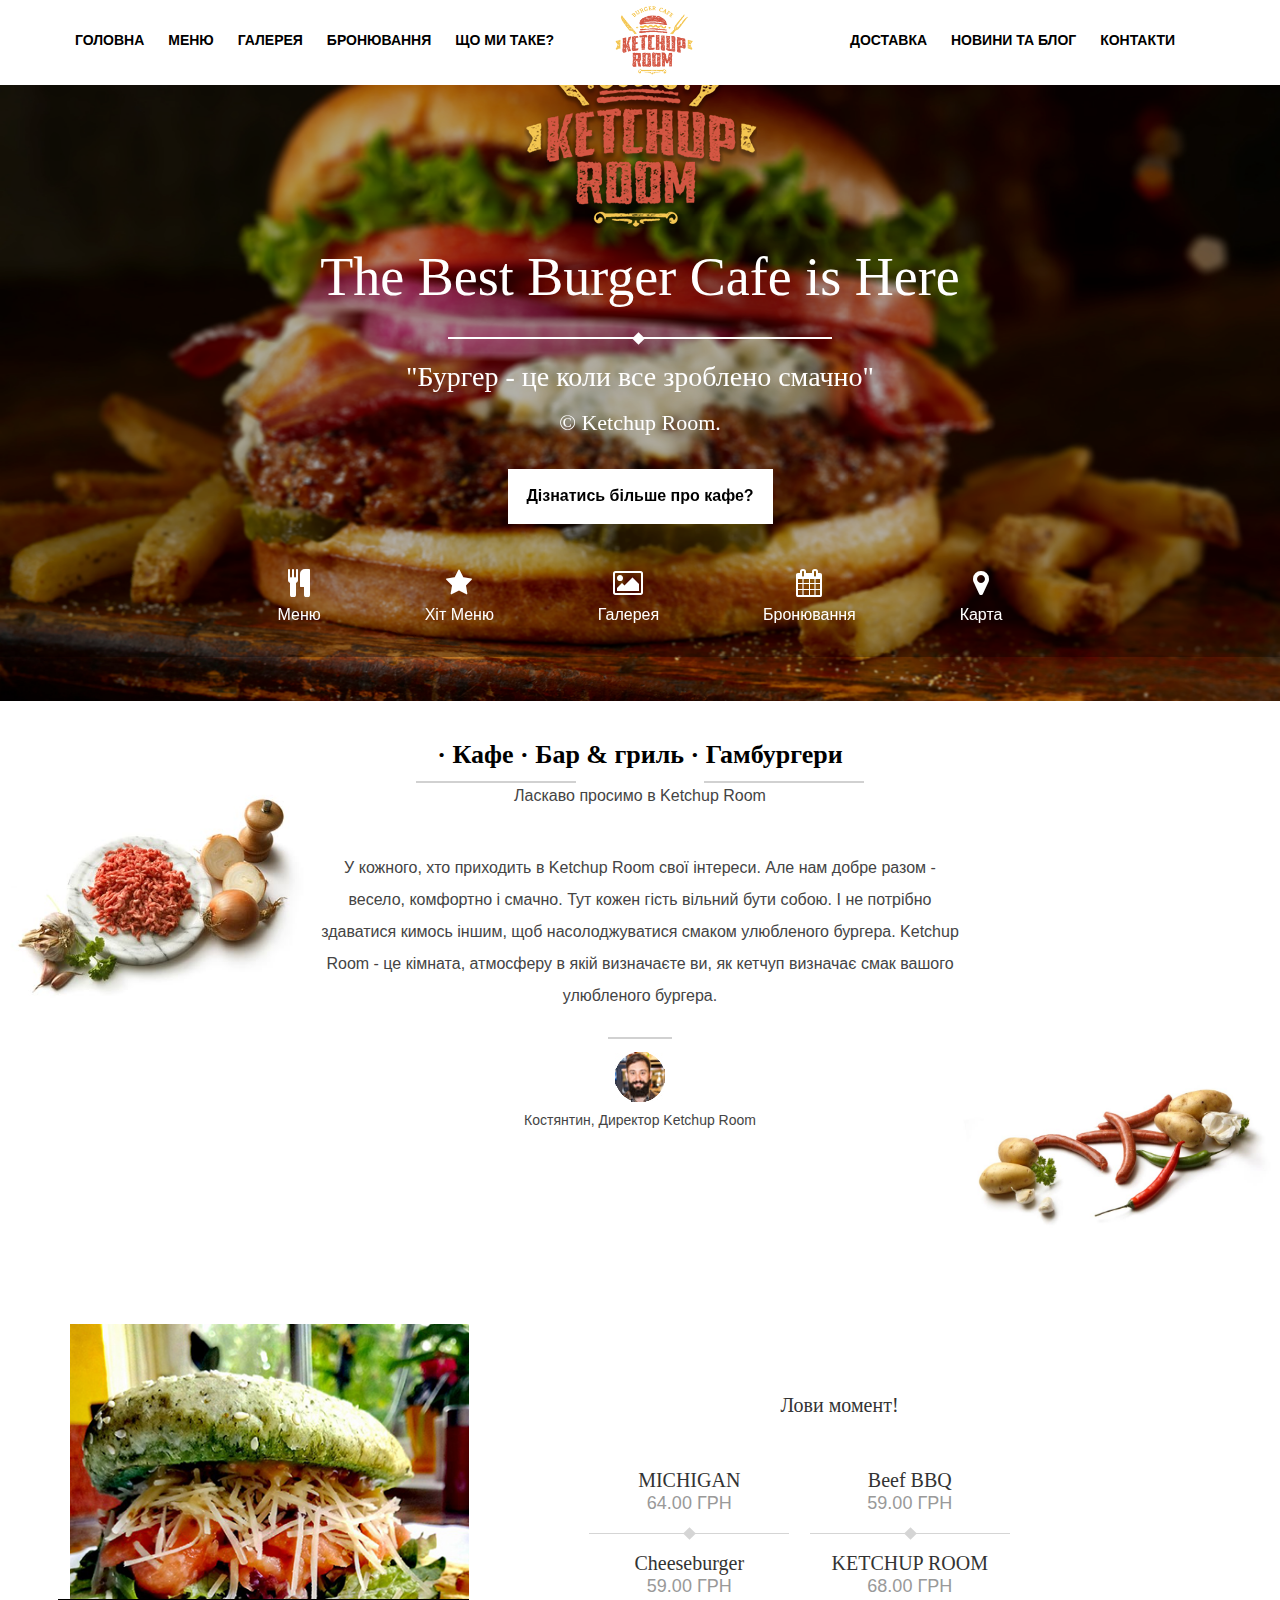
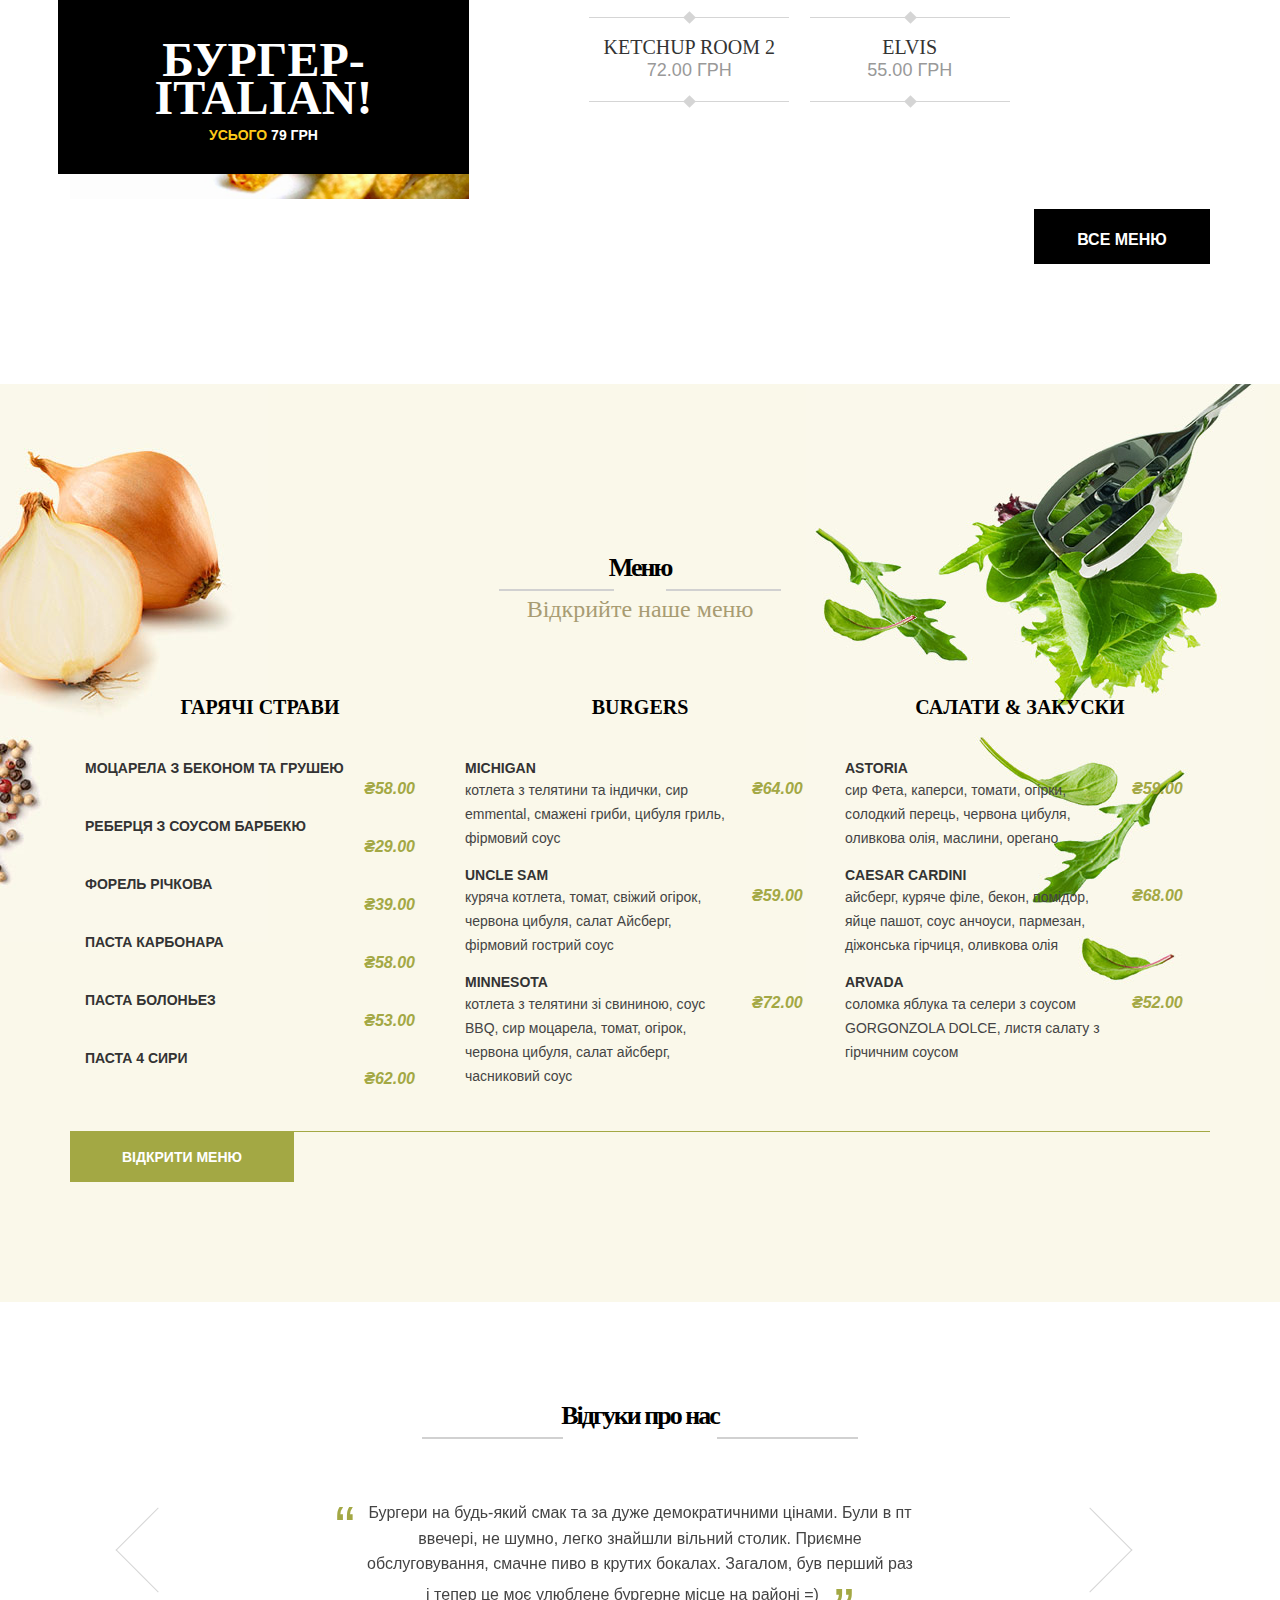
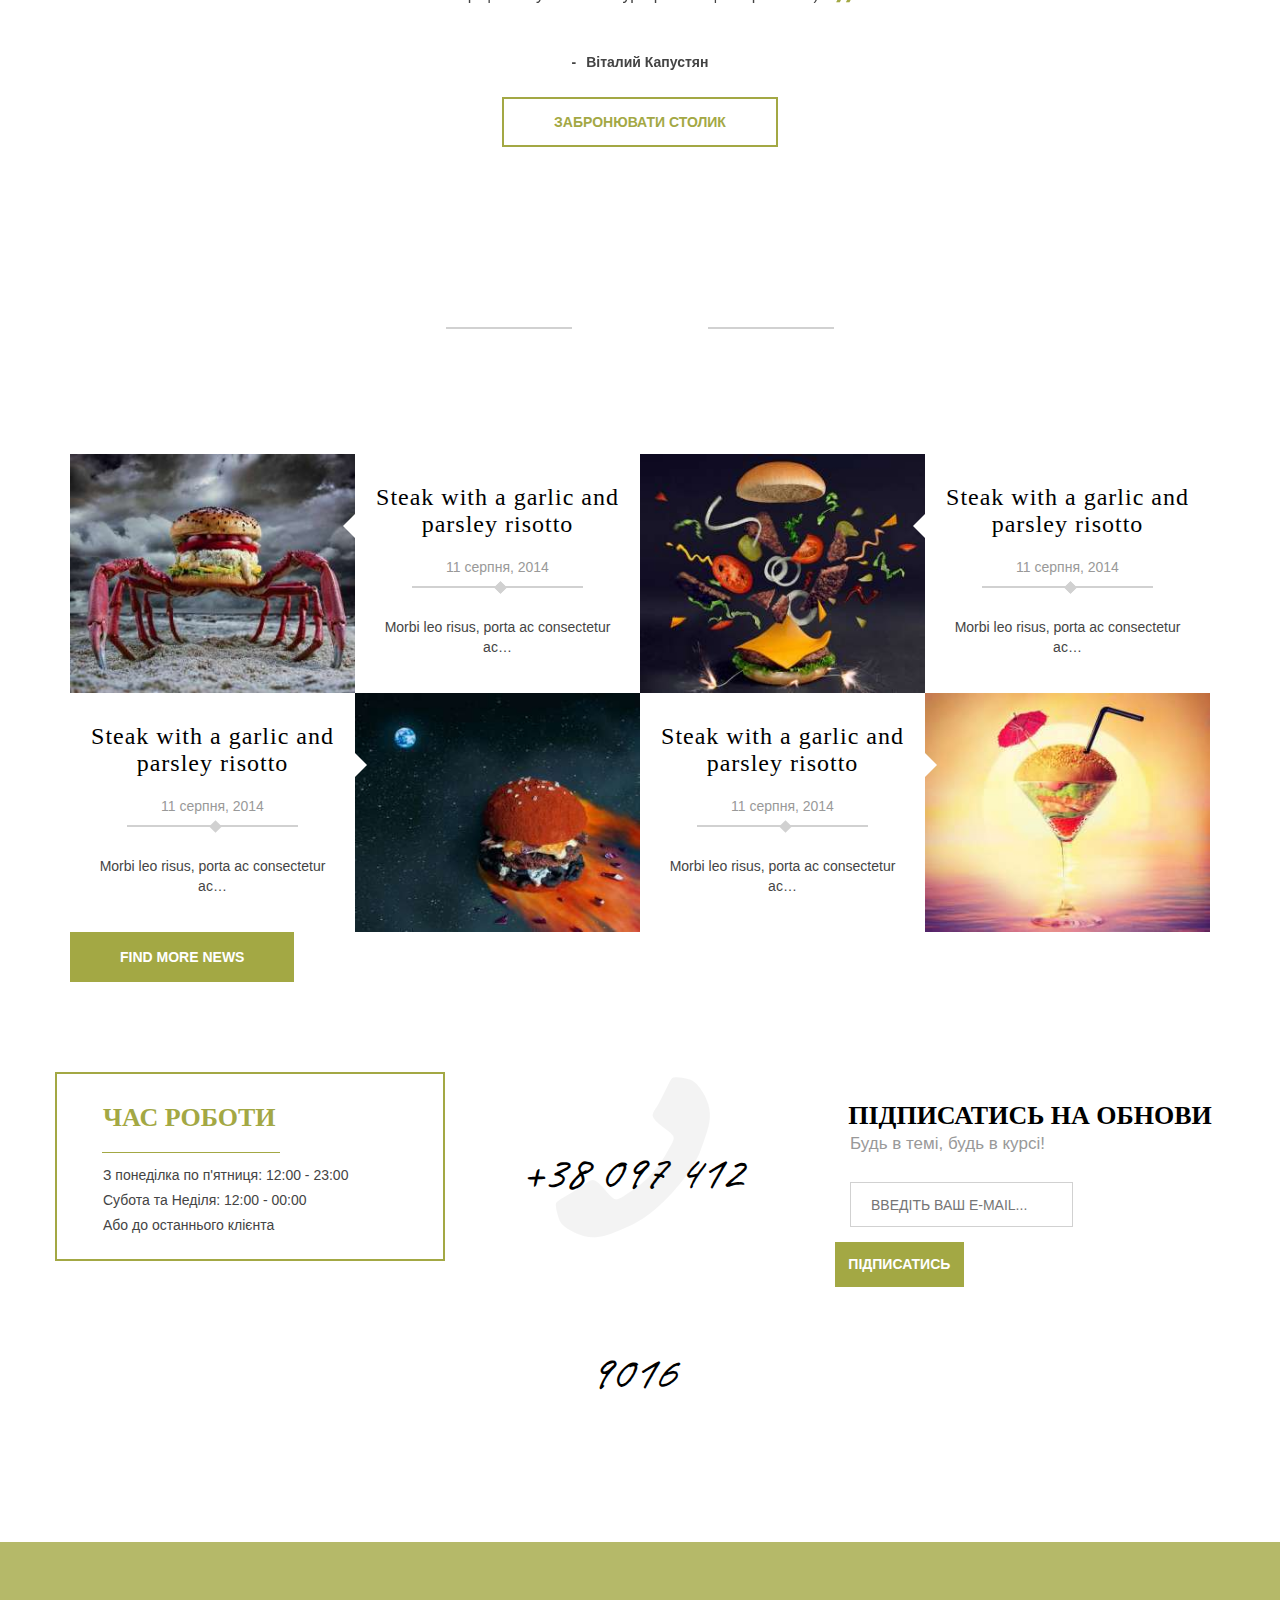
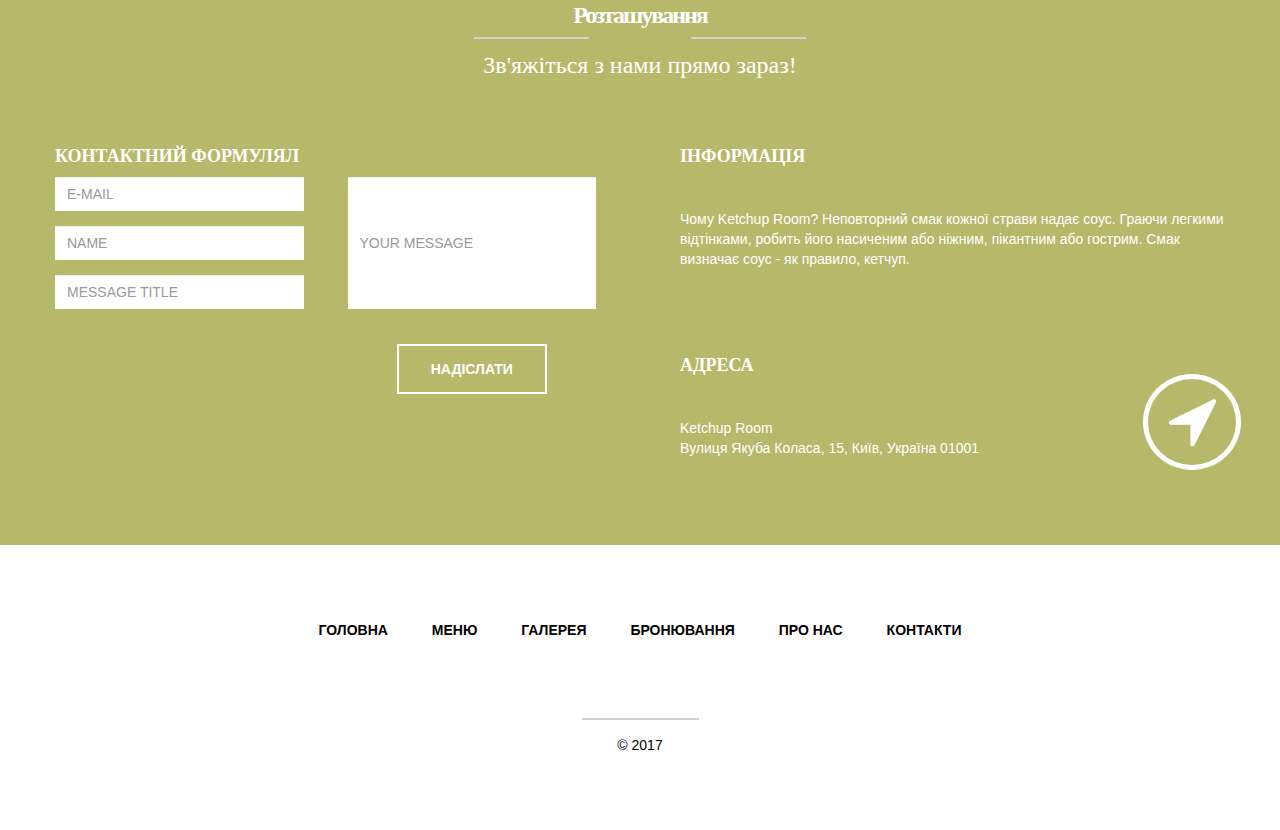
<file: index.html>
<!DOCTYPE html>
<html lang="ua">
<head>
	<meta charset="UTF-8">
    <meta name="viewport" content="width=device-width, initial-scale=1.0">
	<title>Ketchup Room - Restaurant Burgers</title>

    <link rel="stylesheet" href="css/style.css">
    <link rel="stylesheet" href="https://maxcdn.bootstrapcdn.com/bootstrap/3.3.7/css/bootstrap.min.css">
    <!--<script src="https://ajax.googleapis.com/ajax/libs/jquery/3.1.1/jquery.min.js"></script>-->
    <link rel="stylesheet" href="css/font-awesome.min.css">
    <link href="https://fonts.googleapis.com/css?family=Caveat" rel="stylesheet">
    <link rel="shortcut icon" href="img/favicon.ico" type="image/x-icon">

    <script src="https://oss.maxcdn.com/html5shiv/3.7.3/html5shiv.min.js"></script>
    <script src="https://oss.maxcdn.com/respond/1.4.2/respond.min.js"></script>
    <style>
        .carousel-inner > .item > img,
        .carousel-inner > .item > a > img {
            width: 100%;
            margin: auto;
            max-height: 700px;
        }
    </style>
    <script src="https://code.jquery.com/jquery-3.1.1.min.js"
            integrity="sha256-hVVnYaiADRTO2PzUGmuLJr8BLUSjGIZsDYGmIJLv2b8="
            crossorigin="anonymous"></script>




</head>




<body>

                                    <!--mobile menu start-->

<div class="menu-mob visible-md visible-sm visible-xs">
    <img src="img/arrow-down.png" alt="" class="open">
    <img src="img/arrow-up.png" alt="" class="close">
    <ul class="ulleft">
        <li><a href="#">Головна</a></li>
        <li><a href="#">Меню</a></li>
        <li><a href="#">Галерея</a></li>
        <li><a href="#">Бронювання</a></li>
        <li><a href="#">Що ми таке?</a></li>
        <li class="pad-left"><a href="#">Доставка</a></li>
        <li><a href="#">Новини та блог</a></li>
        <li><a href="#">Контакти</a></li>
        </ul>
    <img src="img/logo.png" alt="" class="posf">
    <p class="call">Подзвоніть нам та забронюйте столик у найсмачнішій Бургерній</p>
    <a href="tel:+380974129016" class="phone2 flr">+38 097 412 9016</a>

</div>
                    <!--&lt;!&ndash;menu mobile end&ndash;&gt;-->


	<div class="container-fluid">


            <!--Menu start-->

			<div class="col-lg-12 col-md-12 col-sm-12 col-xs-12 hidden-md hidden-sm hidden-xs">
                <div class="menu-line" id="menu">
                    <div class="container-fluid">
                        <div class="menum">
                            <ul class="menul">
                                <li><a href="#">Головна</a></li>
                                <li><a href="#">Меню</a></li>
                                <li><a href="#">Галерея</a></li>
                                <li><a href="#">Бронювання</a></li>
                                <li><a href="#">Що ми таке?</a></li>
                            </ul>
                            <a href="#" alt="">
                                <img src="img/logo.png" alt="logo" class="logo">
                            </a>

                            <ul class="menur">
                                <li><a href="#">Доставка</a></li>
                                <li><a href="#">Новини та блог</a></li>
                                <li><a href="#">Контакти</a></li>
                            </ul>
                        </div>
                    </div>
                </div>
            </div>
                                        <!--Menu End-->


                    <!--slider block start-->


            <div class="col-lg-12 col-md-12 col-sm-12 col-xs-12">
                <div id="myCarousel" class="carousel slide" data-ride="carousel">
                <!-- Indicators -->
                <!-- Wrapper for slides -->
                    <div class="carousel-inner" role="listbox">
                        <div class="item active">
                            <img src="img/header_bg.jpg" alt="Chania" width="460" height="345">
                        </div>
                        <div class="item">
                            <img src="img/ketchup-room2.jpg" alt="Chania" width="460" height="345">
                        </div>
                        <div class="item">
                            <img src="img/ketchup-room3.jpg" alt="Flower" width="460" height="345">
                        </div>
                    </div>
                    <!-- Left and right controls -->
                    <!--<a class="left carousel-control" href="#myCarousel" role="button" data-slide="prev">-->

                    <!--</a>-->
                    <!--<a class="right carousel-control" href="#myCarousel" role="button" data-slide="next">-->

                    <!--</a>-->
            </div>

                <!--slider end-->

                <!--info on slide start-->
                <div class="onslide">

                <a href="">
                    <img src="img/logo-big.png" alt="logo-big" class="img-responsive visible-xs visible-sm visible-md visible-lg logo-big">
                </a>
                <h1>The Best Burger Cafe is Here</h1>
                <h2>
                    "Бургер - це коли все зроблено смачно"
                </h2>
                <span> &copy; Ketchup Room.</span>
                <br>
                <a class="btn hidden-xs">Дізнатись більше про кафе?</a>
                <ul class="icons hidden-xs">
                    <li><a href="#">
                        <i class="fa fa-cutlery hidden-xs" aria-hidden="true"></i>
                        <p>Меню</p>
                    </a>
                        </li>
                    <li><a href="#">
                        <i class="fa fa-star hidden-xs" aria-hidden="true"></i>
                        <p>Хіт Меню</p>
                    </a>

                        </li>
                    <li><a href="#">
                        <i class="fa fa-picture-o hidden-xs" aria-hidden="true"></i>
                        <p>Галерея</p>
                    </a>

                        </li>
                    <li><a href="#">
                        <i class="fa fa-calendar hidden-xs" aria-hidden="true"></i>
                        <p>Бронювання</p>
                    </a>

                        </li>
                    <li><a href="#">
                        <i class="fa fa-map-marker hidden-xs" aria-hidden="true"></i>
                        <p>Карта</p>
                    </a>

                        </li>
                </ul>
            </div>
                <div class="container visible-xs onslide-xs">
                    <a class="btn">Дізнатись більше про кафе?</a>
                    <ul class="icons">
                        <li><a href="#">
                            <i class="fa fa-cutlery" aria-hidden="true"></i>
                        </a>
                            <p>Меню</p></li>
                        <li><a href="#">
                            <i class="fa fa-star" aria-hidden="true"></i>
                        </a>
                            <p>Хіт Меню</p>
                            </li>
                        <li><a href="#">
                            <i class="fa fa-picture-o" aria-hidden="true"></i>
                        </a>
                            <p>Галерея</p>
                            </li>
                        <li><a href="#">
                            <i class="fa fa-calendar" aria-hidden="true"></i>
                        </a>
                            <p>Бронювання</p>
                            </li>
                        <li><a href="#">
                            <i class="fa fa-map-marker" aria-hidden="true"></i>
                        </a>
                            <p>Карта</p>
                            </li>
                    </ul>
                </div>
                <!--info on slide end-->
            </div>

        <div class="clear"></div>

        <!--block with quote -->

            <div class="col-lg-12 col-md-12 col-sm-12 col-xs-12">
            <div class="wrap">

                <div class="content">

                        <h2>· Кафе · Бар &amp; гриль · Гамбургери</h2>
                        <p>Ласкаво просимо в Ketchup Room</p>
                        <p>
                            У кожного, хто приходить в Ketchup Room свої інтереси. Але нам добре разом - весело, комфортно і смачно. Тут кожен гість вільний бути собою. І не потрібно здаватися кимось іншим, щоб насолоджуватися смаком улюбленого бургера. Ketchup Room - це кімната, атмосферу в якій визначаєте ви, як кетчуп визначає смак вашого улюбленого бургера.
                        </p>
                        <img src="img/chef_avatar.jpg" alt="avatar">
                        <p class="name">
                            Костянтин, Директор Ketchup Room
                        </p>
                        <p class="posr">
                            <img src="img/restaurant_left_bg.jpg" alt="food" class="img-responsive leftside hidden-xs">
                            <img src="img/restaurant_right_bg.jpg" alt="food" class="img-responsive rightside hidden-xs">

                        </p>
                    </div>
                </div>
            </div>


        <!--block with quote end-->


        <div class="clear"></div>


        <!--block with parralax 1 start -->

            <div class="col-lg-12 col-md-12 col-sm-12 col-xs-12">
                <div class="parallax">
                    <div class="container">

                            <div class="bg-wrap">
                                <div class="col-lg-12 col-md-12 col-sm-12 col-xs-12 white">
                                    <figure class="hidden-xs hidden-sm"><img src="img/banner_special.jpg" alt="Summer Grill" class="img-responsive hidden-xs">
                                        <figcaption class="hidden-xs">
                                            <h3>бургер- Italian!</h3>
                                            <p><span>Усього</span><strong> 79 грн</strong></p>
                                        </figcaption>
                                    </figure>

                                    <div class="special-content">
                                        <h3 class="header">Лови момент!</h3>
                                        <ul class="special-menu">
                                            <li>
                                                <h4>MICHIGAN</h4>
                                                64.00 ГРН</li>
                                            <li>
                                                <h4>Beef BBQ</h4>
                                                59.00 ГРН</li>
                                            <li>
                                                <h4>Cheeseburger</h4>
                                                59.00 ГРН</li>
                                            <li>
                                                <h4>KETCHUP ROOM</h4>
                                                68.00 ГРН</li>
                                            <li>
                                                <h4>KETCHUP ROOM 2</h4>
                                                72.00 ГРН</li>
                                            <li>
                                                <h4>ELVIS</h4>
                                                55.00 ГРН</li>
                                        </ul>
                                    </div>
                                </div>
                                <div class="col-lg-2 col-sm-12 col-xs-12 col-lg-offset-10 col-md-12" >
                                        <a href="#" class="menubtn"> ВСЕ МЕНЮ</a>
                                </div>
                            </div>

                    </div>
                </div>
            </div>

        <!--block with parallax 1 end-->

        <div class="clear"></div>

        <!--block with menu start -->

        <div class="wrap-menu">

            <div class="col-lg-12 col-md-12 col-sm-12 col-xs-12">
                <div class="burg-menu-head">
                    <h3>Меню</h3>
                    <span>Відкрийте наше меню</span>
                </div>
            </div>

            <div class="burg-menu-cont">
                <div class="container">

                        <div class="col-lg-4 col-md-4 zi col-sm-4 col-xs-12">
                            <div class="line1">
                                <h3>ГАРЯЧІ СТРАВИ</h3>
                                <ul class="list1">
                                    <li class="price">
                                        МОЦАРЕЛА З БЕКОНОМ ТА ГРУШЕЮ
                                        <p>₴58.00</p>
                                    </li>
                                    <li class="price">
                                        РЕБЕРЦЯ З СОУСОМ БАРБЕКЮ
                                        <p>₴29.00</p>
                                    </li>
                                    <li class="price">
                                        ФОРЕЛЬ РІЧКОВА
                                        <p>₴39.00</p>
                                    </li>
                                    <li class="price">
                                        ПАСТА КАРБОНАРА
                                        <p>₴58.00</p>
                                    </li>
                                    <li class="price">
                                        ПАСТА БОЛОНЬЕЗ
                                        <p>₴53.00</p>
                                    </li>
                                    <li class="price">
                                        ПАСТА 4 СИРИ
                                        <p>₴62.00</p>
                                    </li>
                                </ul>
                            </div>
                        </div>
                        <div class="col-lg-4 col-md-4 zi col-sm-4 col-xs-12">
                            <div class="line1">
                                <h3>BURGERS</h3>
                                <ul class="list1">
                                    <li class="price">
                                        MICHIGAN
                                        <p class="ingredients">
                                            котлета з телятини та індички, сир emmental, смажені гриби, цибуля гриль, фірмовий соус
                                        </p>
                                        <p class="cent">₴64.00</p>
                                    </li>
                                    <li class="price">
                                        UNCLE SAM
                                        <p class="ingredients">куряча котлета, томат, свіжий огірок, червона цибуля, салат Айсберг, фірмовий гострий соус</p>
                                        <p class="cent">₴59.00</p>
                                    </li>
                                    <li class="price">
                                        MINNESOTA
                                        <p class="ingredients">котлета з телятини зі свининою, соус BBQ, сир моцарела, томат, огірок, червона цибуля, салат айсберг, часниковий соус</p>
                                        <p class="cent">₴72.00</p>
                                    </li>
                                </ul>
                            </div>
                        </div>
                        <div class="col-lg-4 col-md-4 zi col-sm-4 col-xs-12">
                            <div class="line1">
                                <h3>САЛАТИ & ЗАКУСКИ</h3>
                                <ul class="list1">
                                    <li class="price">
                                        ASTORIA
                                        <p class="ingredients">
                                            сир Фета, каперси, томати, огірки, солодкий перець, червона цибуля, оливкова олія, маслини, орегано
                                        </p>
                                        <p class="cent">₴59.00</p>
                                    </li>
                                    <li class="price">
                                        CAESAR CARDINI
                                        <p class="ingredients">айсберг, куряче філе, бекон, помідор, яйце пашот, соус анчоуси, пармезан, діжонська гірчиця, оливкова олія</p>
                                        <p class="cent">₴68.00</p>
                                    </li>
                                    <li class="price">
                                        ARVADA
                                        <p class="ingredients">соломка яблука та селери з соусом GORGONZOLA DOLCE, листя салату з гірчичним соусом</p>
                                        <p class="cent">₴52.00</p>
                                    </li>
                                </ul>
                            </div>
                        </div>
                    <div class="clear"></div>
                    <div class="border-bot"></div>
                    <a href="#" class="menubtn colorbtn">Відкрити меню</a>
                </div>
            </div>
            <img src="img/rightp.jpg" alt="" class="leftp hidden-xs">
            <img src="img/menu_right_bg.jpg" alt="" class="rightp hidden-xs">
        </div>

        <!--block with menu end-->

        <div class="clear"></div>

        <!--block with comment start-->

        <div class="wrap textslider">
            <div class="textslider-head">
                <h3>Відгуки про нас</h3>
            </div>
            <div id="text-carousel" class="carousel slide" data-ride="carousel">
                <!-- Wrapper for slides -->

                    <div class="col-xs-offset-3 col-xs-6 col-sm-6 col-xs-12">
                        <div class="carousel-inner">
                            <div class="item active">


                                <div class="carousel-content">
                                    <div class="quotel">
                                        <p class="quote">Бургери на будь-який смак та за дуже демократичними цінами. Були в пт ввечері, не шумно, легко знайшли вільний столик. Приємне обслуговування, смачне пиво в крутих бокалах. Загалом, був перший раз і тепер це моє улюблене бургерне місце на районі =)</p>
                                        <p class="center nameq">Віталий Капустян</p>
                                    </div>
                                </div>
                            </div>
                            <div class="item">
                                <div class="carousel-content">
                                    <div class="quotel">
                                        <p class="quote">Сегодня посетил это заведение с семьей, не буду перечислять всех достоинств, сами в них убедитесь. В памяти и на сердце - добрые, теплые и приятные воспоминания, спасибо. </p>
                                        <p class="center nameq">Віталий Капустян</p>
                                    </div>
                                </div>
                            </div>
                            <div class="item">
                                <div class="carousel-content">
                                    <div class="quotel">
                                        <p class="quote">Зашли семьей по рекомендации друга, очень классное заведение. Кухня ням-ням самые вкусные бургеры таких в Киеве еще не ела. Так же делали доставку на дом, все приехало вкусное и теплое что очень важно было для нас.</p>
                                        <p class="center nameq">Valova Tetyana</p>
                                    </div>
                                </div>
                            </div>

                        </div>
                        <a href="" class="btn-reserv btn-border">
                            Забронювати столик
                        </a>
                    </div>

                <!-- Controls --> <a class="left carousel-control-my" href="#text-carousel" data-slide="prev">
                <span class="glyph-prev"></span>
            </a>
                <a class="right carousel-control-my " href="#text-carousel" data-slide="next">
                    <span class="glyph-next"></span>
                </a>

            </div>
        </div>

        <!--block with comment end-->

        <div class="clear"></div>

        <!--block with parallax 2 start-->

        <div class="bg-parallax">
            <div class="container">

                    <div class="col-lg-12 col-md-12 col-sm-12 col-xs-12">
                        <div class="wrap-blog">

                            <h3>
                                Подiї	&amp; Блог
                                <p>Будьте в курсі подій з нами</p>
                            </h3>




                            <div class="cont1">
                                <a href="#"><img src="img/1.jpg" alt="" class="fl"></a>
                                <div class="info-blog left-50">
                                    <h3>
                                        <a href="#">Steak with a garlic and parsley risotto</a>
                                    </h3>
                                    <time datetime="2014-08-11T00:00:00+00:00">11 серпня, 2014</time>
                                    <p class="line">
                                        Morbi leo risus, porta ac consectetur ac…
                                    </p>

                                </div>

                            </div>



                            <div class="cont1">
                                    <a href="#">
                                        <img src="img/2.jpg" alt="" class="fl">
                                    </a>
                                <div class="info-blog left-50">
                                    <h3>
                                        <a href="#">Steak with a garlic and parsley risotto</a>
                                    </h3>
                                    <time datetime="2014-08-11T00:00:00+00:00">11 серпня, 2014</time>
                                    <p class="line">
                                        Morbi leo risus, porta ac consectetur ac…
                                    </p>

                                </div>

                            </div>


                            </div>
                            <div class="cont1">

                                <a href="#"><img src="img/3.jpg" alt="" class="fr"></a>
                                <div class="info-blog left-0">
                                    <h3>
                                        <a href="#">Steak with a garlic and parsley risotto</a>
                                    </h3>
                                    <time datetime="2014-08-11T00:00:00+00:00">11 серпня, 2014</time>
                                    <p class="line">
                                        Morbi leo risus, porta ac consectetur ac…
                                    </p>

                                </div>

                            </div>



                            <div class="cont1">
                                <a href="#" class="aaa">
                                    <img src="img/4.jpg" alt="" class="fr">
                                </a>

                                <div class="info-blog left-0">
                                    <h3>
                                        <a href="#">Steak with a garlic and parsley risotto</a>
                                    </h3>
                                    <time datetime="2014-08-11T00:00:00+00:00">11 серпня, 2014</time>
                                    <p class="line">
                                        Morbi leo risus, porta ac consectetur ac…
                                    </p>
                                </div>
                            </div>
                      <a href="#" class="btn-blog">Find more news</a>

                    </div>
                </div>
            </div>

        <!--block with parallax end -->
    <div class="clear"></div>

        <!--about us -->
        <div class="aboutus">
            <div class="container">
                <div class="row">
                    <div class="col-lg-4 col-md-4 col-sm-4 col-xs-12">
                        <div class="time-work">
                            <h3>ЧАС РОБОТИ
                            </h3>
                            <p>З понеділка по п'ятниця: 12:00 - 23:00
                                <br>
                                Субота та Неділя: 12:00 - 00:00
                                <br>
                                Або до останнього клієнта</p>
                        </div>
                    </div>
                    <div class="col-lg-4 col-md-4 col-sm-4 col-xs-12">
                        <div class="tel">
                            <i class="fa fa-phone icon-big" aria-hidden="true"></i>
                            <a href="tel:+380974129016" class="phone">
                                +38 097 412 9016
                            </a>
                        </div>
                    </div>
                    <div class="col-lg-4 col-md-4 col-sm-4 col-xs-12">
                        <div class="updates">
                            <h2>ПІДПИСАТИСЬ НА ОБНОВИ
                            </h2>
                            <p>Будь в темі, будь в курсі!</p>
                            <form id="callback">
                            <input class="mail" name="email" type="email" placeholder="ВВЕДІТЬ ВАШ E-MAIL..." required="required" id="email1">
                            <button class="send" name="sendmail" type="submit">Підписатись</button>
                            </form>
                        </div>
                    </div>
                </div>
            </div>
        </div>

        <!--Modal window start-->

        <div class="modal fade" id="myModal" tabindex="-1" role="dialog" aria-labelledby="myModalLabel">
            <div class="modal-dialog" role="document">
                <div class="modal-content">
                    <div class="modal-header">
                        <button type="button" class="close" data-dismiss="modal" aria-label="Close"><span aria-hidden="true">&times;</span></button>
                    </div>
                    <div class="modal-body" id="send-res"></div>
                    <div class="modal-footer">
                        <button type="button" class="btn btn-default" data-dismiss="modal">Добре</button>

                    </div>
                </div>
            </div>
        </div>

    <!--Modal's end-->


        <!--end about us -->
        <div class="clear"></div>

        <!--map constructor -->
        <div class="map-block">
            <div class="map" id="myMap">
                <script type="text/javascript" charset="utf-8" async src="https://api-maps.yandex.ru/services/constructor/1.0/js/?sid=ePy9zW4nA_wNK0jw8BnxEOwThUIZLUFY&amp;width=100%25&amp;height=600&amp;lang=ru_RU&amp;sourceType=constructor&amp;scroll=true"></script>
                <button class="closemap" id="closemap"><a href="#mappp"></a></button>
            </div>

            <div class="form-wrap" id="mappp">
                <h3>Розташування
                </h3>
                <p>Зв'яжіться з нами прямо зараз!</p>

                <div class="container">
                    <form action="" id="comments">
                    <div class="row">
                        <div class="col-lg-6 col-md-6 col-sm-6 col-xs-12" >
                            <h4> КОНТАКТНИЙ ФОРМУЛЯЛ</h4>
                            <div class="col-lg-6 col-md-6 col-sm-6 col-xs-12">

                                <div class="form-group">

                                    <div class="col-10">
                                        <input class="form-control form-left" type="email" placeholder="E-MAIL" name="email2" id="commail">
                                    </div>
                                </div>

                                <div class="form-group">

                                    <div class="col-10">
                                        <input class="form-control form-left" type="text" name="name2" placeholder="NAME" id="comname">
                                    </div>
                                </div>



                                <div class="form-group">

                                    <div class="col-10">
                                        <input class="form-control form-left" type="text" placeholder="MESSAGE TITLE"  name="title" id="comtitle">
                                    </div>
                                </div>
                            </div>
                            <div class="col-lg-6 col-md-6 col-sm-6 col-xs-12">
                                <div class="form-group">

                                    <div class="col-10">
                                        <input class="form-control form-right" type="text" placeholder="YOUR MESSAGE"  name="message" id="commes">
                                    </div>
                                </div>

                               <p class="but">
                                  <button type="submit" name="comment"  class="btn-comment" id="sendCom">Надіслати</button>
                               </p>

                            </div>

                        </div>
                        <div class="col-lg-6 col-md-6 col-sm-6 col-xs-12">
                            <div class="form-wrap-right">
                            <h4>ІНФОРМАЦІЯ</h4>
                                <p class="adress"> Чому Ketchup Room? Неповторний смак кожної страви надає соус. Граючи легкими відтінками, робить його насиченим або ніжним, пікантним або гострим. Смак визначає соус - як правило, кетчуп.</p>
                                <h4>АДРЕСА</h4>
                                <p class="adress">Ketchup Room
                                    <br>
                                    Вулиця Якуба Коласа, 15, Київ, Україна 01001</p>
                                <a href="#myMap" class="loc-icon" id="openmap">
                                <i class="fa fa-location-arrow" aria-hidden="true"></i>
                                    </a>
                            </div>

                        </div>
                    </div>
                </form>
                </div>

            </div>
        </div>

        <!--end map -->
        <div class="clear"></div>
    </div>
    <div class="footer">
        <div class="container">
            <div class="row">
                <div class="col-lg-12 col-md-12 col-sm-12 col-xs-12">
                    <div class="menu-down">
                        <ul>
                            <li class="menu-down-li"><a  href="#">Головна</a></li>
                            <li class="menu-down-li"><a  href="#">Меню</a></li>
                            <li class="menu-down-li"><a  href="#">Галерея</a></li>
                            <li class="menu-down-li"><a  href="#">Бронювання</a></li>
                            <li class="menu-down-li" ><a href="#">Про нас</a></li>
                            <li class="menu-down-li" ><a href="#">Контакти</a></li>
                        </ul>
                    </div>
                    <div class="copyright">
                        <p> 	&#169; 2017</p>
                    </div>
                </div>
            </div>
        </div>
    </div>





    <script type="text/javascript">
        jQuery(function(f){
            var element = f('#menu');
            f(window).scroll(function(){
                element['fade'+ (f(this).scrollTop() > 200 ? 'In': 'Out')](500);

            });
        });
    </script>


<!--<script src="https://ajax.googleapis.com/ajax/libs/jquery/1.12.4/jquery.min.js"></script>-->
<script src="js/bootstrap.min.js"></script>
<script src="js/menu.js"></script>
<script src="js/send.js"></script>
<script src="js/comments.js"></script>




</body>
</html>
</file>
<file: css/style.css>
* {
padding: 0;
margin: 0;
font-size: 100%;
}

body .col-lg-12, body .col-lg-6 {
padding-right: 0;
padding-left: 0;
}

body .container-fluid {
padding-right: 0;
padding-left: 0;
}

body:focus {
    outline: none;
    text-decoration: none;
}

.row .col-lg-4 {
padding-left: 0;
padding-right: 0;
}

.white {
width: 100%;
background: #ffffff;
}

body {
font-family: 'Open Sans', Arial, sans-serif;
position: relative;
word-wrap: break-word;
}

a:focus, a:hover {
    text-decoration: none;
    outline: none;
    transition: all .3s cubic-bezier(0.26, 0.23, 1, 1.21);

}

.btn-default.focus .btn-default:focus{
    text-decoration: none;
    outline: none;
}

.clear {
clear: both;

}

.container> .row {
padding-left: 0;
padding-right: 0;
}

.row {
padding-left: 0;
padding-right: 0;
}


/*mobile menu*/


.menu-mob {
width: 100%;
max-height: 300px;
height: 100%;
background: #ffffff;
position: fixed;
left: 0;
right: 0;
top: -233px;
cursor: pointer;
z-index:999;
}

.flr {
float: right;
}
.phone2 {
color: #000;
display: block;
font-size: 48px;
font-weight: 300;
line-height: 50px;
position: relative;
text-align: center;
z-index: 1;
font-style: italic;
font-family: 'Caveat', cursive;
padding-right: 65px;
    transition: all .3s cubic-bezier(0.26, 0.23, 1, 1.21);
}

.menu-mob .phone2:focus{
    text-decoration: none;
    outline: none;
}


.menu-mob .phone2:hover {
text-decoration: none;
color: #a3a844;
    transition: all .3s cubic-bezier(0.26, 0.23, 1, 1.21);
}

.menu-mob .call {
font-size: 20px;
padding: 20px;
font-style: italic;
font-family: 'Caveat', cursive;
color: #000000;
text-align: center;
}

.menu-mob ul li {
list-style-type: none;
padding: 4px 20px;
font-size: 14px;
font-weight: bold;
text-transform: uppercase;
color: #000000;
}

.menu-mob li>a {
color: #000000;
text-decoration: none;
}

.open {
width: 36px;
position: absolute;
right:5%;
top: 85%;
}

.close {
width: 36px;
position: absolute;
right: 5%;
top: 85%;
display: none;
}

.posf {
position: absolute;
width: 10%;
margin: 50px auto;
bottom:-45px;
}

.ulright {
float: right;
width: 40%;
}

.ulleft {
float: left;
width: 60%;
margin-top: 10px;
}

.modal-title {
text-align: center;
}

.modal-body {
text-align: center;
}

/*end mobile menu*/

/*start menu*/

.menu-line {
width: 100%;
background: #ffffff;
position: fixed;
z-index: 56;
left: 0;
height: 85px;
}

.memum {
width: 90%;
padding: 10px;
}

.menu {
position: fixed;
z-index:1222;
background: #ffffff;
width: 100%;
max-width: 1280px;
}

.menul {
list-style-type: none;
float: left;
    padding: 0 20px 0 75px;
}

.menul li:nth-child(1){
padding-left:0;
}

.menul li, .menur li {
display: inline-block;
margin: 30px auto;
padding: 0 10px;
font-size: 14px;
font-weight:bold;
text-transform: uppercase;
}

.menul li>a, .menur li>a {
color: #000000;
    transition: all .3s cubic-bezier(0.26, 0.23, 1, 1.21);
}


.menul li>a:focus, .menur li a:focus{
    text-decoration: none;
    outline: none;
}
.menul li>a:hover, .menur li a:hover {
text-decoration: none;
color: #a3a844;
    transition: all .3s cubic-bezier(0.26, 0.23, 1, 1.21);
}

.menur {
float: right;
    padding: 0 95px 0 20px;
}

a .logo {
height: 70px;
margin:5px auto;
text-align: center;
position: absolute;
left: 48%;
}

/*menu end*/

/*slider-block*/

.logo-big {
height: 270px;
margin: 20px auto;
}


.onslide {
position: absolute;
top: 0;
width: 100%;
text-align: center;
background: rgba(0,0,0,.3);
max-height: 850px;
}

.onslide h1 {
font-size: 54px;
color: #ffffff;
font-family: "Old Standard TT Regular";
}

.onslide h2 {
font-size: 28px;
line-height: 40px;
color: #ffffff;
font-family: "Old Standard TT Regular";
padding-top: 30px;
}

.onslide h2:before {
content: "";
border: 1px solid #ffffff;
left: 35%;
position: absolute;
width: 30%;
top: 336px;
}

.onslide h2:after {
content: "";
height: 9px;
width: 9px;
background: #ffffff;
position: absolute;
left: 49.5%;
top: 333px;
transform: rotate(-45deg);
}

.onslide span {
color: #ffffff;
font-size: 22px;
font-family: "Old Standard TT Regular";
}

.onslide .btn {
margin:30px auto;
width: 265px;
height: 55px;
background: #ffffff;
color: #000000;
border-radius: 0;
font-size: 16px;
font-weight:bold;
padding-top: 15px;
    transition: all .3s cubic-bezier(0.26, 0.23, 1, 1.21);
}

.onslide .btn:focus{
    text-decoration: none;
    outline: none;
}
.onslide .btn:hover {
background: #000;
color: #ffffff;
    transition: all .3s cubic-bezier(0.26, 0.23, 1, 1.21);
}

.onslide li {
display: inline-block;
padding: 10px 50px;
}

.onslide li a {
color: #fff;
font-size: 28px;
    transition: all .3s ease;
}

.onslide li a:focus{
    text-decoration: none;
    outline: none;
}
.onslide li a:hover {
opacity: .7;
text-decoration: none;
    transition: all .3s ease;
}

.onslide li p {
font-size: 16px;
color: #ffffff;
}

/*text-slider*/

.wrap {
text-align: center;
margin-top: 40px;
}

.wrap h2 {
position: relative;
font-size: 26px;
font-weight:bold;
font-family: 'Old Standard TT Regular';
color: #000000;
}
.wrap h2:before {
content: "";
border:1px solid #d1d1d1;
display: block;
position: absolute;
width: 160px;
z-index: 1;
left: 15%;
top: 40px;
}
.wrap h2:after {
content: "";
border:1px solid #d1d1d1;
display: block;
position: absolute;
width: 160px;
z-index: 1;
right: 15%;
top: 40px;
}

.wrap p {
color: #a89c72;
display: block;
font-size: 24px;
font-weight: 400;
letter-spacing: 0;
margin: 4px 0 40px 0;
text-align: center;
}

/*text-slider end*/

/*block with quote */

.content {
width: 50%;
text-align: center;
position: relative;
margin: 0 auto;
z-index: 55;

}
.content p {
font-size: 16px;
color: #444;
line-height:2;
}

.content .name {
font-size: 14px;
}

.content .name:before {
content: "";
border:1px solid #d1d1d1;
display: block;
position: absolute;
width: 60px;
z-index: 1;
left: 45%;
bottom: 95px;
}

.content .name:after {
content: "";
border:1px solid #d1d1d1;
display: block;
position: absolute;
width: 60px;
z-index: 1;
right: 45%;
bottom: 95px;
}

.posr {
position: relative;
box-sizing: border-box;
}
.posr .leftside {
position: absolute;
left: -50%;
top: -390px;
width: 50%;
}
.posr .rightside {
position: absolute;
bottom: -60px;
/* margin-right: -991px; */
right: -50%;
width: 50%;
}

/*quote end*/

/*parallax1 start*/

.parallax {
margin-top: 100px;
max-height: 710px;
background-image: url("../img/par.jpg");
padding: 0 0 140px 0;
-webkit-background-size: cover;
-moz-background-size: cover;
-o-background-size: cover;
background-size: cover;
background-attachment: fixed;
background-position: center;
background-repeat: no-repeat;
}

.bg-wrap {
background: #ffffff;
width: 100%;
margin-top: 50px;
}

.bg-wrap .col-lg-10 {
padding-left:0;
}

.white figure {
float: left;
position: relative;
width: 35%;
}

.white figcaption {
width: 103%;
background: #000;
bottom: 25px;
color: #fff;
float: left;
left: -12px;
line-height: 1;
padding: 22px 64px;
position: absolute;
text-align: center;
text-transform: uppercase;
}

.white figcaption h3 {
color: #fff;
font-size: 48px;
font-weight: bold;
line-height: 0.8;
text-align: center;
font-family:'Old Standard TT Regular';
}

.white figcaption span {
color: #fdca19;
font-size: 14px;
font-weight: bold;
line-height: 14px;
padding-top: 12px;
}

.special-content {
float: right;
padding: 50px 130px;
text-align: center;
width: 65%;
}

.special-menu {
margin: -25px -40px 0 -40px;
overflow: hidden;
position: relative;
}

.special-menu li {
border: none;
float: left;
padding: 18px 20px;
position: relative;
width: 50%;
list-style-type: none;
font-size: 18px;
}

.special-menu li:before {
background: #d5d5d5;
bottom: -4px;
content: "";
height: 9px;
left: 50%;
margin: -4px 0 0 -4px;
position: absolute;
-webkit-transform: rotate(-45deg);
-moz-transform: rotate(-45deg);
-ms-transform: rotate(-45deg);
-o-transform: rotate(-45deg);
transform: rotate(-45deg);
width: 9px;
}
.special-menu li:after {
border-top: 1px solid #d5d5d5;
bottom: 0;
content: "";
left: 50%;
margin: 0 0 0 -100px;
position: absolute;
width: 200px;
}

.header {
display: inline-block;
font-size: 20px;
font-weight: 400;
line-height: 1.1;
position: relative;
text-align: center;
text-transform: none;
z-index: 2;
font-family: 'Old Standard TT Regular';
margin-bottom: 40px;
}

.special-menu h4 {
font-size: 20px;
color: #333333;
font-family: 'Old Standard TT Regular';
margin: 0;
}

.special-menu {
font-size:18px;
color: #999;
font-weight:normal;
padding: 20px;
width: 100%;
}

.menubtn {
width: 176px;
height: 55px;
background: #000;
color:#ffffff;
text-transform: uppercase;
font-size: 16px;
font-weight: bold;
font-family: sans-serif;
text-align: center;
border-radius: 0;
padding: 20px 40px;
float: right;
margin: 10px -15px;
    transition: all .3s cubic-bezier(0.26, 0.23, 1, 1.21);
}

.menubtn :focus{
    text-decoration: none;
    outline: none;
}

.menubtn:hover {
text-decoration: none;
background: #a3a844;
color: #ffffff;
    transition: all .3s cubic-bezier(0.26, 0.23, 1, 1.21);
}

/*parallax1 block end*/

/*<!--block with menu start -->*/

.wrap-menu {
background: #faf8ea;
position: relative;
text-align: center;
width: 100%;
max-height:970px;
padding: 120px 0;
}

.wrap-menu .leftp {
position: absolute;
left: 0;
top: 0;
}

.wrap-menu .rightp {
position: absolute;
right: 15px;
top: 0;
}

.wrap-menu> .row {
padding-left: 0;
padding-right: 0;
}

.burg-menu-head {
margin: 50px;
font-family:'Old Standard TT Regular';
}

.burg-menu-head h3 {
color: #000000;
font-size: 26px;
font-weight:bold;
letter-spacing: -2px;
}

.burg-menu-head span {
color: #a89c72;
font-size: 24px;
font-weight: 400;
letter-spacing: 0;
padding: 4px 0 40px 0;
}

.burg-menu-head h3:before {
content: "";
border: 1px solid #d1d1d1;
left: 39%;
position: absolute;
width: 9%;
top: 85px;
}

.burg-menu-head h3:after {
content: "";
border: 1px solid #d1d1d1;
right: 39%;
position: absolute;
width: 9%;
top: 85px;
}

.zi {
z-index: 5;
}

.line1 h3 {
font-family:'Old Standard TT Regular';
color: #000000;
font-size: 20px;
font-weight:bold;
margin-bottom: 40px;
z-index: 5;
}

.list1 {
text-align: left;
list-style-type: none;
z-index:5;
}

.list1 .price {
font-size: 14px;
font-weight:bold;
margin-top: 15px;
position: relative;
z-index: 5;
}

.list1 p {
font-size: 16px;
text-align: right;
color: #a3a844;
font-style: italic;
padding-right: 20px;
}

.list1 .ingredients {
text-align: left;
color: #444;
font-size: 14px;
font-style: normal;
font-weight:normal;
width: 83%;
line-height: 24px;
}

.cent {
position: absolute;
left: 82%;
text-align: center;
margin-bottom: 30px;
top: 20px;
}

.border-bot {
padding-top: 30px;
border-bottom:1px solid #a3a844;
width: 100%;
}

.colorbtn {
float: left;
background: #a3a844;
height: 50px;
padding: 15px 0 ;
text-align: center;
margin: 0;
width: 224px;
font-size: 14px;
font-weight:bold;
    transition: all .3s cubic-bezier(0.26, 0.23, 1, 1.21);
}

.colorbtn:focus{
    text-decoration: none;
    outline: none;
}
.colorbtn:hover {
text-decoration: none;
color: #ffffff;
background: #000;
    transition: all .3s cubic-bezier(0.26, 0.23, 1, 1.21);
}

/*<!--block with menu end-->*/

/*<!--block with comment */

.text-slider {
background: #ffffff;
}

.carousel-control-my.right {
right: 0;
left:auto;
}
.carousel-control-my {
position: absolute;
top: 0;
bottom: 0;
left: 0;
width: 25%;
font-size: 20px;
color: #fff;
text-align: center;
background: #ffffff;
}

.glyph-prev {
border: 1px solid #d5d5d5;
border-right: none;
border-bottom: none;
cursor: pointer;
display: block;
left: 40%;
height: 60px;
margin-top: 20px;
opacity: 1;
position: absolute;
top: -5%;
-webkit-transition: all .3s ease-out;
-moz-transition: all .3s ease-out;
-ms-transition: all .3s ease-out;
-o-transition: all .3s ease-out;
transition: all .3s ease-out;
-webkit-transform: rotate(-45deg);
-moz-transform: rotate(-45deg);
-ms-transform: rotate(-45deg);
-o-transform: rotate(-45deg);
transform: rotate(-45deg);
width: 60px;
}

.glyph-prev:focus{
    text-decoration: none;
    outline: none;
}


.glyph-prev:hover {
border-color: #a3a844;
left: 35%;
    transition: all .4s cubic-bezier(0.26, 0.23, 1, 1.21);
}

.glyph-next {
border: 1px solid #d5d5d5;
border-right: none;
border-bottom: none;
cursor: pointer;
display: block;
right: 50%;
height: 60px;
margin-top: 20px;
opacity: 1;
position: absolute;
top:-5%;
-webkit-transition: all .3s ease-out;
-moz-transition: all .3s ease-out;
-ms-transition: all .3s ease-out;
-o-transition: all .3s ease-out;
transition: all .3s ease-out;
-webkit-transform: rotate(135deg);
-moz-transform: rotate(135deg);
-ms-transform: rotate(135deg);
-o-transform: rotate(135deg);
transform: rotate(135deg);
width: 60px;
}

.glyph-next:focus{
    text-decoration: none;
    outline: none;
}
.glyph-next:hover {
border-color: #a3a844;
right: 45%;
    transition: all .4s cubic-bezier(0.26, 0.23, 1, 1.21);
}

.textslider-head {
position: relative;
text-align: center;
font-weight: 400;
}

.textslider-head h3 {
text-align: center;
font-family:'Old Standard TT Regular';
font-size: 26px;
font-weight: bold;
letter-spacing:-2px;
color: #000000;
padding: 60px 20px;
}

.textslider-head h3:before {
content: "";
border: 1px solid #d1d1d1;
left: 33%;
position: absolute;
width: 11%;
top: 95px;
}

.textslider-head h3:after {
content: "";
border: 1px solid #d1d1d1;
right: 33%;
position: absolute;
width: 11%;
top: 95px;
}

.carousel-content .quote {
font-size: 16px;
font-style: normal;
font-weight: 400;
text-align: center;
color: #444;
line-height: 1.6;
word-wrap: break-word;
width: 90%;
margin: 0 auto;
}

.carousel-content .quotel {
width: 100%;
position: relative;
}

.carousel-content .quotel:before {
content: "“";
font-size: 60px;
color: #a3a844;
font-style: normal;
line-height: 0.1;
position: absolute;
left: 0;
top: 25px;
z-index: 1;
}

.carousel-content .quote:after {
content: "”";
font-size: 60px;
color: #a3a844;
display: inline-block;
font-style: normal;
line-height: 0.1;
padding: 0 0 0 15px;
position: relative;
top: 30px;
}

.carousel-content .center {
font-size: 14px;
color:#444;
font-weight: 600;
padding-top: 40px;
}

.carousel-content .center:before {
content: "-";
padding-right: 10px;
}

.btn-reserv {
margin-top: 20px;
text-align: center;
font-size: 14px;
border: 2px solid #a3a844;
padding: 15px 50px;
text-transform: uppercase;
color: #a3a844;
font-weight:bold;
    transition: all .3s cubic-bezier(0.26, 0.23, 1, 1.21);
}

.btn-reserv:focus{
    text-decoration: none;
    outline: none;
}
.btn-reserv:hover {
border: 2px solid #000000;
color: #000000;
text-decoration: none;
    transition: all .3s cubic-bezier(0.26, 0.23, 1, 1.21);
}

/*<!--block with comment end-->*/

/*block with parallax2 start */

.bg-parallax {
width: 100%;
max-height: 861px;
height: 800px;
background-image: url(../img/parallax_bg.jpg);
-webkit-background-size: cover;
-moz-background-size: cover;
-o-background-size: cover;
background-size: cover;
background-attachment: fixed;
background-position: center;
background-repeat: no-repeat;
margin-top: 80px;
}

.wrap-blog {
position: relative;
}

.wrap-blog h3 {
text-align: center;
font-family:'Old Standard TT Regular';
font-size: 24px;
font-weight: bold;
letter-spacing:-2px;
color: #ffffff;
padding: 60px 20px;
}

.wrap-blog p {
padding: 15px;
font-weight: 400;
font-size: 24px;
letter-spacing: 0;
}

.wrap-blog h3:before {
content: "";
border: 1px solid #d1d1d1;
left: 33%;
position: absolute;
width: 11%;
top: 95px;
}

.wrap-blog h3:after {
content: "";
border: 1px solid #d1d1d1;
right: 33%;
position: absolute;
width: 11%;
top: 95px;
}

.cont1 {
float: left;
position: relative;
box-sizing: border-box;
width: 50%;
left: 0;
overflow: hidden;
}

.cont1 img {
width: 50%;
}

.cont1 .info-blog {
position: absolute;
width: 50%;
height: 100%;
background: #ffffff;
top: 0;
text-align: center;

}

.cont1 h3 {
padding: 10px;
color: #000000;
text-decoration: none;
}

.cont1 a {
color: #000;
overflow: hidden;
font-size: 24px;
font-weight: 400;
letter-spacing: 1px;
font-family: 'Old Standard TT Regular';
    transition: all .3s cubic-bezier(0.26, 0.23, 1, 1.21);
}

.cont1 a:focus{
    text-decoration: none;
    outline: none;
}
.cont1 a:hover {
color:#a3a844;
text-decoration: none;
    transition: all .3s cubic-bezier(0.26, 0.23, 1, 1.21);
}

.cont1 time {
font-size: 14px;
color: #999;
font-weight: 500;
font-family: 'Open Sans', Arial, sans-serif;
padding: 0;
}

.cont1 .line {
font-size: 14px;
color: #444444;
margin: 0;
padding: 40px 20px;
}

.cont1 h3:before {
content: "";
border: 1px solid #d1d1d1;
left: 20%;
position: absolute;
width: 60%;
top: 55%;
}

.cont1 h3:after {
content: "";
height: 9px;
width: 9px;
background: #d1d1d1;
position: absolute;
left: 49.5%;
top: 54%;
transform: rotate(-45deg);
}

.fr {
float: right;

    transition: all .3s cubic-bezier(0.26, 0.23, 1, 1.21);
}

.fl {
    transition: all .3s cubic-bezier(0.26, 0.23, 1, 1.21);
}

.cont1 .left-0 {
left: 0;
}

.cont1 .left-50 {
left: 50%;
}

.left-50:before {
border: 12px solid #fff;
border-bottom-color: transparent;
border-left-color: transparent;
border-top-color: transparent;
content: "";
display: block;
left: -24px;
position: absolute;
top: 60px;
}

.left-0:before {
border: 12px solid #fff;
border-bottom-color: transparent;
border-right-color: transparent;
border-top-color: transparent;
content: "";
display: block;
left: auto;
right: -24px;
position: absolute;
top: 60px;
}

.fr:hover {
transform: rotate(5deg) scale(1.3);
    transition: all .3s cubic-bezier(0.26, 0.23, 1, 1.21);
}

.fl:hover {
transform: rotate(5deg) scale(1.3);
    transition: all .3s cubic-bezier(0.26, 0.23, 1, 1.21);
}

.btn-blog {
color: #fff;
float: left;
font-size: 14px;
font-weight: 600;
height: 50px;
line-height: 51px;
padding: 0 50px;
text-transform: uppercase;
background: #a3a844;
margin-left: 0;
    transition: all .3s cubic-bezier(0.26, 0.23, 1, 1.21);
}

.btn-blog:focus{
    text-decoration: none;
    outline: none;
}
.btn-blog:hover {
text-decoration: none;
background: #000000;
color: #ffffff;
    transition: all .3s cubic-bezier(0.26, 0.23, 1, 1.21);

}

/*end parallax2 block*/

/*about us block start*/

.time-work {
background: #fff;
border: 2px solid #a3a844;
color: #444;
font-size: 14px;
line-height: 1.8;
padding: 10px 45px 10px 45px;
margin: 60px 0;
}

.time-work h3 {
color: #a3a844;
font-size: 26px;
font-weight: bold;
font-family: 'Old Standard TT Regular';
border-bottom: 1px solid #a3a844 ;
width: 60%;
margin-top:0;
padding:20px 1px;
}

.time-work p {
margin: 10px 1px;
color: #444;
font-size: 14px;
line-height: 1.8;
}

.tel {
margin: 60px 0;
text-align: center;
padding: 0 45px 10px 25px;
}

.phone {
color: #000;
display: block;
font-size: 48px;
font-weight: 300;
line-height: 200px;
position: relative;
text-align: center;
z-index: 1;
font-style: italic;
font-family: 'Caveat', cursive;
}

.tel .icon-big {
color: rgba(215,215,215,.3);
font-size: 200px;
left: 0;
line-height: 1;
position: absolute;
text-align: center;
top: 45px;
width: 100%;
z-index: 0;
transform: rotate(-92deg) scale(1);
    transition: all .3s cubic-bezier(0.26, 0.23, 1, 1.21);
}

.tel .phone:focus{
    text-decoration: none;
    outline: none;
}
.tel .phone:hover {
color: #a3a844;
text-decoration: none;
    transition: all .3s cubic-bezier(0.26, 0.23, 1, 1.21);
}

.updates {
margin: 90px 0;
}

.updates h2 {
color: #000;
font-weight: bold;
font-size: 26px;
text-align: center;
font-family:'Old Standard TT Regular';
margin-bottom: 0;
}

.updates p {
color: #999;
display: block;
font-size: 17px;
font-weight: 400;
line-height: 1.6;
text-indent: 15px;
}

.updates .mail {
margin: 15px 30px 15px 15px;
background: #fff;
border: 1px solid #d1d1d1;
color: #000;
font-size: 14px;
line-height: 1.7;
height: 45px;
padding: 10px 20px;
max-width: 100%;
    outline: none;

}
.send {
border:none;
font-size: 14px;
background: #a3a844;
cursor: pointer;
height: 45px;
padding:0 10px;
width: 33%;
color: #ffffff;
font-weight: bold;
text-transform: uppercase;
line-height: 45px;
outline: none;
    transition: all .3s cubic-bezier(0.26, 0.23, 1, 1.21);

}

.send:focus{
    text-decoration: none;
    outline: none;
}
.send:hover {
background: #000;
    transition: all .3s cubic-bezier(0.26, 0.23, 1, 1.21);
}

/*block about us end   */

/*map block start*/

.map-block .map {
position: absolute;
width: 100%;
height: 100%;
max-height: 600px;
}

.closemap{
opacity: 0;
position: absolute;
top: 265px;
right: 55px;
width: 55px;
height: 55px;
cursor: pointer;
border: 4px solid #000000;
border-radius: 50%;
background: rgba(0,0,0,0);
    transition: all .3s cubic-bezier(0.26, 0.23, 1, 1.21);
}

.closemap:focus{
    text-decoration: none;
    outline: none;
}
.closemap:hover {
border: 4px solid #ffffff;
background: #ffffff;
    transition: all .3s cubic-bezier(0.26, 0.23, 1, 1.21);
}

.closemap:before,
.closemap:after {
content: "";
position: absolute;
top: 21px;
left: 10px;
width: 26px;
height: 4px;
background: #000000;
}

.closemap:before {
webkit-transform: rotate(45deg);
transform: rotate(45deg);
}

.closemap:after {
webkit-transform: rotate(-45deg);
transform: rotate(-45deg);
}

.form-wrap {
background: rgba(163, 168, 68, .8);
position: relative;
}

.form-wrap h3 {
text-align: center;
font-family: 'Old Standard TT Regular';
font-size: 24px;
font-weight: bold;
letter-spacing: -2px;
color: #ffffff;
padding:60px 10px 10px 10px;
margin-top: 0;
}

.form-wrap p {
font-weight: 400;
font-size: 24px;
letter-spacing: 0;
text-align: center;
font-family: 'Old Standard TT Regular';
color: #ffffff;
margin: 0 0 55px 0;

}

.form-wrap h3:before {
content: "";
border: 1px solid #d1d1d1;
left: 37%;
position: absolute;
width: 9%;
top: 95px;
}

.form-wrap h3:after {
content: "";
border: 1px solid #d1d1d1;
right: 37%;
position: absolute;
width: 9%;
top: 95px;
}

.form-wrap .form-left {
width: 85%;
border-radius: 0;
border: none;
}

.form-wrap h4 {
display: block;
font-size: 18px;
font-weight: 700;
text-transform: uppercase;
color: #ffffff;
font-family: 'Old Standard TT Regular';
}

.form-wrap .form-right {
width: 85%;
height: 132px;
border-radius: 0;
border: none;
}

.but {
text-align: right;
    width: 85%;
}

.btn-comment {
background: transparent;
border: 2px solid #fff;
color: #fff;

height: 50px;
line-height: 47px;
margin: 20px auto;
padding: 0 32px;
width: auto;
text-transform: uppercase;
font-family: sans-serif;
font-size: 14px;
font-weight: bold;
cursor: pointer;
    transition: all .3s cubic-bezier(0.26, 0.23, 1, 1.21);
}

.btn-comment:focus{
    text-decoration: none;
    outline: none;
}
.btn-comment:hover {
border: 2px solid #000;
color: #000;
    transition: all .3s cubic-bezier(0.26, 0.23, 1, 1.21);
}

.form-wrap-right {
margin-left: 40px;
position: relative;
}

.form-wrap .adress {
font-size: 14px;
font-weight: 300;
font-family: sans-serif;
text-align: left;
padding: 32px 0;
-ms-word-wrap: break-word;
word-wrap:break-word;
}

.form-wrap .loc-icon {
color: #ffffff;
font-size: 60px;
position: absolute;
bottom: 20px;
left: 85%;
border-radius: 50%;
width: 18%;
text-align: center;
border: 5px solid #fff;
    transition: all .3s cubic-bezier(0.26, 0.23, 1, 1.21);
}

.form-wrap .loc-icon:focus{
    text-decoration: none;
    outline: none;
}
.form-wrap .loc-icon:hover {
border: 5px solid #000;
color: #000;
    transition: all .3s cubic-bezier(0.26, 0.23, 1, 1.21);
}

/*end of map block*/

/*footer start*/

.menu-down {
margin:55px auto;
text-align: center;
}

.menu-down a {
color: #000;
text-transform: uppercase;

}

.menu-down-li {
text-align: center;
list-style-type: none;
display: inline-block;
padding:10px 20px;
font-size: 14px;
font-weight: bold;
line-height: 40px;

}

.menu-down-li a:focus{
    text-decoration: none;
    outline: none;
}
.menu-down-li a:hover {
color: #a3a844;
text-decoration: none;
    transition: all .3s cubic-bezier(0.26, 0.23, 1, 1.21);
}
.menu-down-li a {
    transition: all .3s cubic-bezier(0.26, 0.23, 1, 1.21);
}
.menu-down-li a:focus, a:hover {
    text-decoration: none;
    outline: none;
    color: #a3a844;
    transition: all .3s cubic-bezier(0.26, 0.23, 1, 1.21);
}


.copyright {
position: relative;
margin: 75px auto;
}

.copyright p {
font-size: 14px;
color: #000;
font-weight:200;
text-align: center;
}

.copyright:before {
content:"";
position: absolute;
border: 1px solid #d1d1d1;
right: 45%;
width: 10%;
bottom: 35px;
}

/*footer end.*/

/*media clarity*/

@media screen and (max-width: 1200px){

.cont1 h3:before {
content: "";
border: 1px solid #d1d1d1;
left: 20%;
position: absolute;
width: 60%;
top: 48%;
}

.cont1 h3:after {
content: "";
height: 9px;
width: 9px;
background: #d1d1d1;
position: absolute;
left: 49.5%;
top: 46%;
transform: rotate(-45deg);
}


#menu ul li a {
font-size:12px;
}

.cont1 .line {
font-size: 14px;
color: #444444;
margin: 0;
padding: 20px;
}

.special-content {
float: right;
padding: 20px 0 25px 65px;
text-align: center;
width: 65%;
}

.posf {
position: absolute;
width: 6%;
margin: 50px auto;
bottom:-45px;
left: 48%;
}

.mobile {
    width: 100%;
}
}

@media screen and (max-width: 991px){

.onslide li {
display: inline-block;
padding: 0 30px;
}

.cont1 h3:after {
height: 0;
width: 0;

}


.cont1 .line {
font-size: 12px;
color: #444444;
margin: 0;
padding: 5px;
}

.info-blog h3 {
margin-top:5px;
}
.logo-big {
width: 15%;
}
.onslide h1 {
font-size: 30px;
}

.wrap {
margin-top: 100px;
}

.onslide h2 {
font-size: 20px;
}

.content p {
font-size:90%;
padding-top: 20px;
}

.onslide li p {
font-size: 14px;
color: #ffffff;
}

.onslide li a {
color: #fff;
font-size: 20px;
}

.onslide h2:before {
content: "";
border: 1px solid #ffffff;
left: 25%;
position: absolute;
width: 50%;
top: 40%;
}


.onslide h2:after {
content: "";
height: 9px;
width: 9px;
background: #ffffff;
position: absolute;
left: 49.5%;
top: 39.4%;
transform: rotate(-45deg);
}


.wrap h2:before {
content: "";
border: 1px solid #d1d1d1;
display: block;
position: absolute;
width: 160px;
z-index: 1;
left: 10%;
top: 55px;
}

.wrap h2:after {
content: "";
border: 1px solid #d1d1d1;
display: block;
position: absolute;
width: 160px;
z-index: 1;
right: 10%;
top: 55px;
}

.special-menu h4 {
font-size: 14px;

}
.special-menu li {
font-size: 12px;
padding: 10px;
}
.special-content {
padding: 0;
}
.white figcaption h3 {
font-size: 20px;

}
.white figcaption {
padding: 10px;
left: -2.7%;
}

.wrap-menu .rightp {
display: none;
}

.line1 h3 {
font-size: 16px;
}
.list1 .ingredients {
font-size: 12px;
}

.list1 p {
font-size: 13px;
padding-right: 0;
}

.cent {
left: 93%;
}

.line1 {
margin-left: 20px;
}

.cont1 a {
font-size: 16px;
}

.time-work h3 {
font-size: 20px;
width: 100%;
text-align: center;
}

.time-work p{
text-align: center;
}

.phone {
font-size:26px;
}

.updates h2 {
font-size: 20px;
}

.updates p {
font-size:14px;
text-align: center;
}

.send {
text-align: center;
margin: 0 auto;
display: block;
padding: 0 10px;
}

.form-wrap h4 {
font-size:16px;
}

.form-wrap h4 {
font-size: 12px;
}

.form-wrap .loc-icon {
color: #ffffff;
font-size: 60px;
position: absolute;
bottom: 70px;
left: 60%;
border-radius: 50%;
width: 30%;
text-align: center;
border: 5px solid #fff;
}
.special-content {
float: right;
padding: 50px 130px;
text-align: center;
width: 100%;
}
.menu-mob ul li {
list-style-type: none;
padding: 4px 20px;
font-size: 14px;
font-weight: bold;
text-transform: uppercase;
color: #000000;
}

.phone2 {
float: none;
font-size: 36px;
}

.ulleft {
width: 60%;
}

.posf {
position: absolute;
width: 9%;
margin: 50px auto;
bottom:-45px;
left: 48%;
}

.carousel-content .quotel:before {
content: "";

}
.carousel-content .quote:after {
content: "";

}

.glyph-prev {

height: 30px;
width: 30px;
}

.glyph-next {
height: 30px;
width: 30px;
}
}


@media screen and (max-width: 768px) {

.phone2 {
float: none;
font-size: 30px;
/*padding-right: 36px;*/
}
.call {
font-size: 16px;
}
.posf {
width: 9%;
}

.updates .mail {
display: block;
margin: 25px auto;
}

.form-wrap h4 {
font-size: 12px;
text-align: center;
}
.btn-comment {
float: none;
}

.form-wrap .loc-icon {
color: #ffffff;
font-size: 60px;
position: absolute;
bottom: 15px;
left: 70%;
border-radius: 50%;
width: 15%;
text-align: center;
border: 5px solid #fff;
}


.form-wrap .form-left {
width: 95%;
border-radius: 0;
border: none;
margin: 0 auto;
}
.form-wrap .form-right {
width: 95%;
height: 172px;
border-radius: 0;
border: none;
margin: 0 auto;
}
.btn-reserv {
margin-top: 20px;
text-align: center;
font-size: 13px;
border: 2px solid #a3a844;
padding: 15px 8px;
text-transform: uppercase;
color: #a3a844;
font-weight: bold;
}

.onslide-xs {
top: 0;
width: 100%;
text-align: center;
background: rgba(0, 0, 0, .3);
max-height: 850px;
}

.onslide-xs .btn {
margin: 30px auto;
width: 265px;
height: 55px;
background: #ffffff;
color: #000000;
border-radius: 0;
font-size: 16px;
font-weight: bold;
padding-top: 15px;
}

.onslide-xs li {
display: inline-block;
padding: 10px 20px;
}

.onslide-xs li a {
color: #fff;
font-size: 28px;
}

.wrap h2:after {
content: "";
border: 0;
}

.wrap h2:before {
content: "";
border: 0;
}

.special-content {
float: right;
padding: 50px 130px;
text-align: center;
width: 100%;
}

.burg-menu-head h3 {
color: #000000;
font-size: 26px;
font-weight: bold;
letter-spacing: -2px;
width: 100%;
}

.cont1 {
width: 75%;
left: 13%;
}

.cont1 .line {
padding: 20px;
}

.cont1 h3:before {
border: none;
}

.cont1 h3:after {
top: 46%;
}

.bg-parallax {
max-height: 3000px;
height: 100%;
}

.wrap-menu {
max-height: 3000px;
}


.bg-wrap {
background: #ffffff;
width: 95%;
margin: 20px auto;
}

.special-menu {
font-size: 18px;
color: #999;
font-weight: normal;
padding: 20px;
width: 100%;
margin: 0 auto;
}

.centerbtn {
position: relative;
left: 32%;
}


.btn-blog {
position: relative;
left: 13%;
}

.menu-mob {
    width: 100%;
}

}


@media screen and (max-width: 640px) {
.list1 p {
padding-right: 0;
}

.cont1 img {
width: 65%;
}

.cont1 .info-blog {
width: 65%;
}

.special-menu h4 {
font-size: 12px;
}

.time-work {
background: #fff;
border: 2px solid #a3a844;
color: #444;
font-size: 14px;
line-height: 1.8;
padding: 10px 45px 10px 45px;
margin: 60px 0;
width: 96%;
}


.white {
width: 100%;
background: #ffffff;
}

.special-content {
float: right;
padding: 50px 4px;
text-align: center;
width: 100%;
}

.wrap-menu {
max-height:3000px;
}

.fr {
float: none;
}

.cont1 {
left: 25%;
}
.cont1 .info-blog {
position: static;
}

.cont1 h3 {
margin-top:0;
}

.cont1 h3:after {
left: 24.5%;
top: 77%;
}

.cont1 h3:before {
left: 10.5%;
top:77.8%;
width: 30%;
}

.btn-blog {
position: relative;
left: 30%;
text-align: center;
max-width: 200px;
padding: 0 25px;
width: 100%;

}

.time-work {
margin: 20px auto;
text-align: center;
}

.time-work h3 {
width: 100%;
}

.updates .mail {
display: block;
margin: 10px auto;
}

.tel .icon-big {
transform: rotate(-92deg);
font-size: 190px;

}

.form-wrap p {
margin-right:9%;
}

.form-wrap .loc-icon {
color: #ffffff;
font-size: 43px;
position: absolute;
bottom: -10%;
left: 40%;

border-radius: 50%;
width: 15%;
text-align: center;
border: none;
}

.btn-reserv {
padding: 15px 5px;
}
.special-menu h4 {
font-size: 13px;
}

.onslide h1 {
font-size: 20px;
}

.onslide h2 {
font-size: 15px;
}

.content p {
font-size:80%;
padding-top: 20px;
}

.onslide li p {
font-size: 12px;
color: #ffffff;
}

.onslide li a {
color: #fff;
font-size: 16px;
}

.onslide h2:before {
content: "";
border: none;

}


.onslide h2:after {
content: "";
height: 0;
width: 0;

}


.menu-mob ul li {
list-style-type: none;
font-size: 14px;
font-weight: bold;
text-transform: uppercase;
color: #000000;
}

    .phone2 {
        float: none;
        font-size: 25px;
         padding-right: 35px;
    }

    .menu-mob .call {
        font-size: 16px;
        padding: 20px;
        font-style: italic;
        font-family: 'Caveat', cursive;
        color: #000000;
        text-align: center;
    }

}

@media screen and (max-width: 570px) {
.wrap {
margin-top: 0;
}
.send {
text-align: center;
margin: 0 auto;
display: block;
padding: 0 10px;
font-size: 10px;
}
.list1 p {
padding-right: 0;
left: 90%;
}
.special-content {
float: right;
padding: 50px 4px;
text-align: center;
width: 100%;
}


.menu-mob .ulright>li {
display: block;
padding: 3px;
}

.menu-mob .ulleft>li {
padding: 5px;
}

.posf {
position: absolute;
width: 11%;
margin: 50px auto;
bottom:-45px;
left: 48%;
}

.menu-mob ul li {
font-size: 13px;
}

.phone2 {
    font-size: 16px;
    line-height: 17px;
}
.call {
font-size: 14px;
/*padding: 7px;*/
}
.special-menu li:before {

width:0;
}

.special-menu li:after {

border: none;
}


.btn-blog {
padding: 3px;
width:48.6%;
left: 25%;
}

.btn-reserv {
margin-top: 20px;
text-align: center;
font-size: 10px;
border: 1px solid #a3a844;
padding: 10px 2px;
text-transform: uppercase;
color: #a3a844;
font-weight: bold;
}

.carousel-content .quote {
font-size: 13px;
font-style: normal;
font-weight: 400;
text-align: center;
color: #444;
line-height: 1.6;
word-wrap: break-word;
width: 90%;
margin: 0 auto;
}

    .onslide-xs .btn {
        margin: 60px auto;
    }
}
</file>
